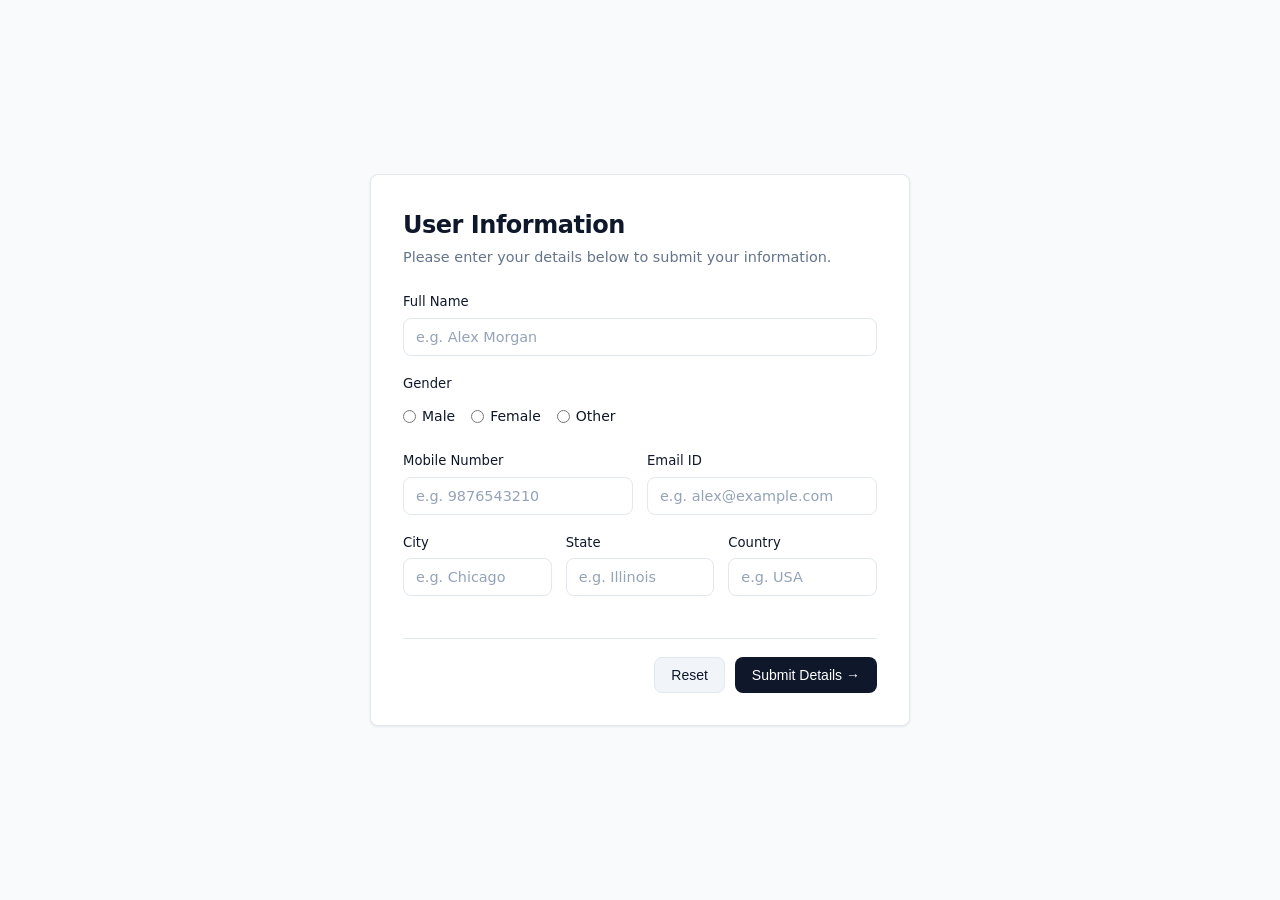
<file: index.html>
<!DOCTYPE html>
<html lang="en">
<head>
  <meta charset="UTF-8">
  <meta name="viewport" content="width=device-width, initial-scale=1.0">
  <title>User Information Form</title>
  <link rel="stylesheet" href="style.css">
</head>
<body>

  <main class="container">
    <div class="card">
      <header class="card-header">
        <h1>User Information</h1>
        <p>Please enter your details below to submit your information.</p>
      </header>

      <form id="userForm" action="display.html" method="GET">
        <!-- Full Name -->
        <div class="form-group">
          <label for="name">Full Name</label>
          <input 
            type="text" 
            id="name" 
            name="name" 
            placeholder="e.g. Alex Morgan" 
            required
            autocomplete="name"
          >
        </div>

        <!-- Gender -->
        <div class="form-group">
          <label class="group-label">Gender</label>
          <div class="radio-group" role="radiogroup" aria-label="Gender">
            <label class="radio-label">
              <input type="radio" name="gender" value="Male" required>
              <span>Male</span>
            </label>
            <label class="radio-label">
              <input type="radio" name="gender" value="Female">
              <span>Female</span>
            </label>
            <label class="radio-label">
              <input type="radio" name="gender" value="Other">
              <span>Other</span>
            </label>
          </div>
        </div>

        <!-- Contact Information Row -->
        <div class="form-row">
          <!-- Mobile Number -->
          <div class="form-group">
            <label for="mobile">Mobile Number</label>
            <input 
              type="tel" 
              id="mobile" 
              name="mobile" 
              placeholder="e.g. 9876543210" 
              pattern="[0-9]{10}"
              title="Please enter a valid 10-digit mobile number" 
              required
              autocomplete="tel"
            >
          </div>

          <!-- Email ID -->
          <div class="form-group">
            <label for="email">Email ID</label>
            <input 
              type="email" 
              id="email" 
              name="email" 
              placeholder="e.g. alex@example.com" 
              required
              autocomplete="email"
            >
          </div>
        </div>

        <!-- Location Information -->
        <div class="form-row form-row-3">
          <!-- City -->
          <div class="form-group">
            <label for="city">City</label>
            <input 
              type="text" 
              id="city" 
              name="city" 
              placeholder="e.g. Chicago" 
              required
              autocomplete="address-level2"
            >
          </div>

          <!-- State -->
          <div class="form-group">
            <label for="state">State</label>
            <input 
              type="text" 
              id="state" 
              name="state" 
              placeholder="e.g. Illinois" 
              required
              autocomplete="address-level1"
            >
          </div>

          <!-- Country -->
          <div class="form-group">
            <label for="country">Country</label>
            <input 
              type="text" 
              id="country" 
              name="country" 
              placeholder="e.g. USA" 
              required
              autocomplete="country-name"
            >
          </div>
        </div>

        <!-- Actions -->
        <div class="form-actions">
          <button type="reset" class="btn btn-secondary">Reset</button>
          <button type="submit" class="btn btn-primary">Submit Details &rarr;</button>
        </div>
      </form>
    </div>
  </main>

  <script>
    // Save to localStorage as a backup when form is submitted
    document.getElementById('userForm').addEventListener('submit', function(e) {
      const formData = new FormData(this);
      const data = {
        name: formData.get('name'),
        gender: formData.get('gender'),
        mobile: formData.get('mobile'),
        email: formData.get('email'),
        city: formData.get('city'),
        state: formData.get('state'),
        country: formData.get('country'),
        submittedAt: new Date().toLocaleString()
      };
      
      // Store in localStorage for cross-page persistence
      try {
        localStorage.setItem('latestUserData', JSON.stringify(data));
      } catch (err) {
        console.warn('Storage error:', err);
      }
    });
  </script>
</body>
</html>
</file>
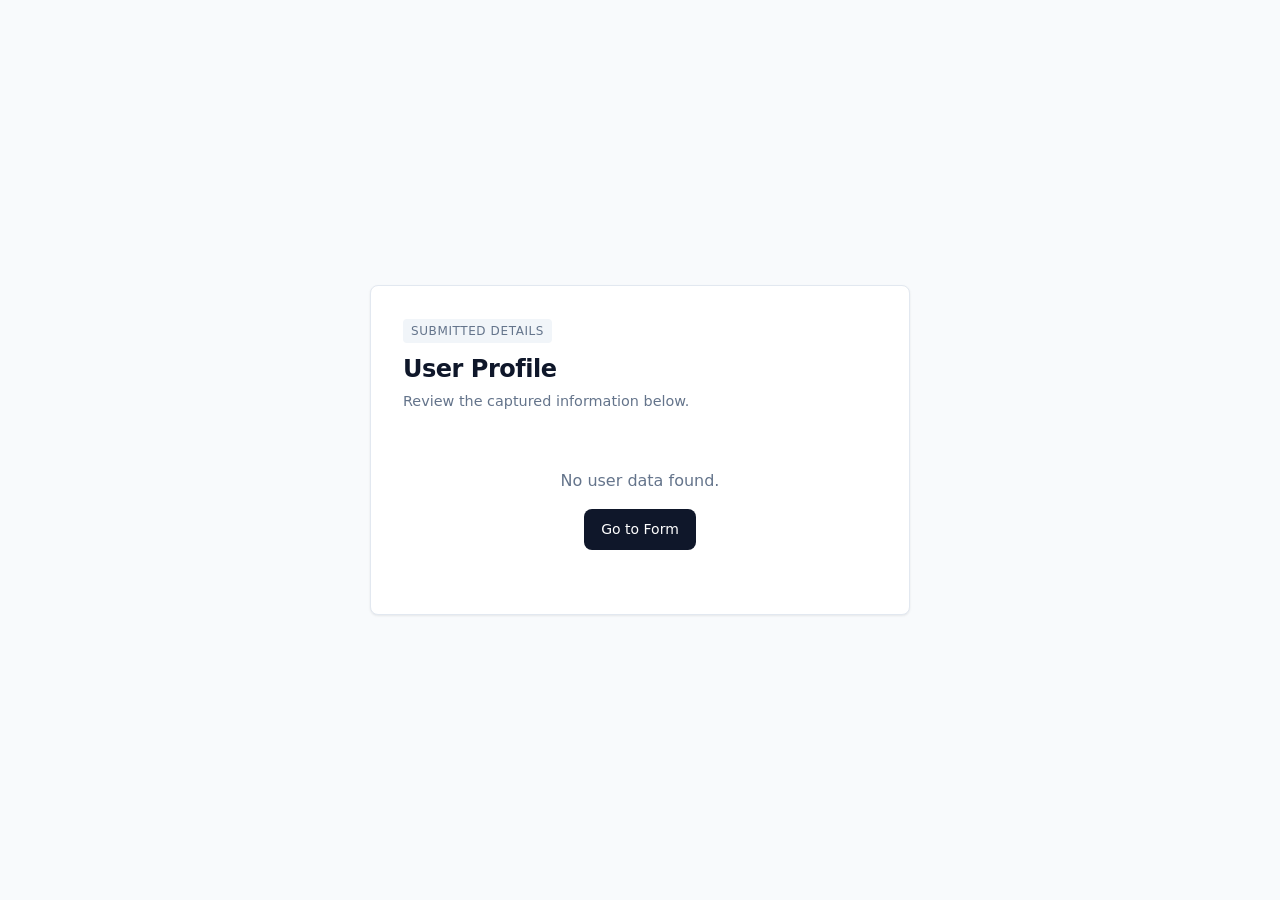
<file: display.html>
<!DOCTYPE html>
<html lang="en">
<head>
  <meta charset="UTF-8">
  <meta name="viewport" content="width=device-width, initial-scale=1.0">
  <title>User Information | Details</title>
  <link rel="stylesheet" href="style.css">
</head>
<body>

  <main class="container">
    <div class="card">
      <header class="card-header">
        <div class="badge">Submitted Details</div>
        <h1>User Profile</h1>
        <p>Review the captured information below.</p>
      </header>

      <div id="contentArea">
        <!-- Rendered via JavaScript -->
        <div id="emptyState" class="empty-state" style="display: none;">
          <p>No user data found.</p>
          <a href="index.html" class="btn btn-primary">Go to Form</a>
        </div>

        <div id="detailsCard" style="display: none;">
          <dl class="details-list">
            <div class="detail-item">
              <dt>Full Name</dt>
              <dd id="displayName">-</dd>
            </div>

            <div class="detail-item">
              <dt>Gender</dt>
              <dd id="displayGender">-</dd>
            </div>

            <div class="detail-item">
              <dt>Mobile Number</dt>
              <dd id="displayMobile">-</dd>
            </div>

            <div class="detail-item">
              <dt>Email ID</dt>
              <dd id="displayEmail">-</dd>
            </div>

            <div class="detail-item">
              <dt>City</dt>
              <dd id="displayCity">-</dd>
            </div>

            <div class="detail-item">
              <dt>State</dt>
              <dd id="displayState">-</dd>
            </div>

            <div class="detail-item">
              <dt>Country</dt>
              <dd id="displayCountry">-</dd>
            </div>
          </dl>

          <footer class="display-actions">
            <a href="index.html" class="btn btn-secondary">&larr; Back to Form</a>
            <button onclick="window.print()" class="btn btn-primary">Print Details</button>
          </footer>
        </div>
      </div>
    </div>
  </main>

  <script>
    // Extract user details using JavaScript
    function getUserData() {
      const params = new URLSearchParams(window.location.search);
      
      // 1. Check if parameters exist in URL query string
      if (params.has('name') || params.has('email')) {
        return {
          name: params.get('name') || '',
          gender: params.get('gender') || '',
          mobile: params.get('mobile') || '',
          email: params.get('email') || '',
          city: params.get('city') || '',
          state: params.get('state') || '',
          country: params.get('country') || ''
        };
      }

      // 2. Fallback to localStorage if no URL query params
      try {
        const stored = localStorage.getItem('latestUserData');
        if (stored) {
          return JSON.parse(stored);
        }
      } catch (err) {
        console.warn('Could not read from localStorage:', err);
      }

      return null;
    }

    // Render data onto the page using JavaScript DOM manipulation
    function renderUserDetails() {
      const data = getUserData();
      const emptyState = document.getElementById('emptyState');
      const detailsCard = document.getElementById('detailsCard');

      if (!data || !data.name) {
        emptyState.style.display = 'block';
        detailsCard.style.display = 'none';
        return;
      }

      document.getElementById('displayName').textContent = data.name;
      document.getElementById('displayGender').textContent = data.gender || 'Not specified';
      document.getElementById('displayMobile').textContent = data.mobile || '-';
      document.getElementById('displayEmail').textContent = data.email || '-';
      document.getElementById('displayCity').textContent = data.city || '-';
      document.getElementById('displayState').textContent = data.state || '-';
      document.getElementById('displayCountry').textContent = data.country || '-';

      emptyState.style.display = 'none';
      detailsCard.style.display = 'block';
    }

    // Run when the DOM is loaded
    document.addEventListener('DOMContentLoaded', renderUserDetails);
  </script>
</body>
</html>
</file>
<file: style.css>
/* ======================================================
   Simple & Minimal Design System
   ====================================================== */

:root {
  --bg-page: #f8fafc;
  --bg-card: #ffffff;
  --text-main: #0f172a;
  --text-muted: #64748b;
  --border-color: #e2e8f0;
  --border-focus: #0f172a;
  --primary-color: #0f172a;
  --primary-hover: #1e293b;
  --secondary-bg: #f1f5f9;
  --secondary-hover: #e2e8f0;
  --radius: 8px;
  --font-sans: system-ui, -apple-system, BlinkMacSystemFont, "Segoe UI", Roboto, "Helvetica Neue", Arial, sans-serif;
  --shadow-sm: 0 1px 3px rgba(0, 0, 0, 0.05), 0 1px 2px rgba(0, 0, 0, 0.03);
}

/* Reset & Basics */
* {
  box-sizing: border-box;
  margin: 0;
  padding: 0;
}

body {
  font-family: var(--font-sans);
  background-color: var(--bg-page);
  color: var(--text-main);
  line-height: 1.5;
  min-height: 100vh;
  display: flex;
  align-items: center;
  justify-content: center;
  padding: 24px 16px;
}

/* Main Container & Card */
.container {
  width: 100%;
  max-width: 540px;
}

.card {
  background: var(--bg-card);
  border: 1px solid var(--border-color);
  border-radius: var(--radius);
  padding: 32px;
  box-shadow: var(--shadow-sm);
}

/* Card Header */
.card-header {
  margin-bottom: 24px;
}

.card-header h1 {
  font-size: 1.5rem;
  font-weight: 600;
  color: var(--text-main);
  letter-spacing: -0.02em;
}

.card-header p {
  color: var(--text-muted);
  font-size: 0.9rem;
  margin-top: 4px;
}

.badge {
  display: inline-block;
  background-color: var(--secondary-bg);
  color: var(--text-muted);
  font-size: 0.75rem;
  font-weight: 500;
  padding: 3px 8px;
  border-radius: 4px;
  margin-bottom: 8px;
  text-transform: uppercase;
  letter-spacing: 0.05em;
}

/* Form Styles */
.form-group {
  margin-bottom: 18px;
}

.form-row {
  display: grid;
  grid-template-columns: 1fr 1fr;
  gap: 14px;
}

.form-row-3 {
  grid-template-columns: 1fr 1fr 1fr;
}

@media (max-width: 480px) {
  .form-row,
  .form-row-3 {
    grid-template-columns: 1fr;
    gap: 0;
  }
}

label,
.group-label {
  display: block;
  font-size: 0.825rem;
  font-weight: 500;
  color: var(--text-main);
  margin-bottom: 6px;
}

input[type="text"],
input[type="tel"],
input[type="email"] {
  width: 100%;
  padding: 10px 12px;
  font-size: 0.9rem;
  font-family: inherit;
  color: var(--text-main);
  background-color: #fff;
  border: 1px solid var(--border-color);
  border-radius: var(--radius);
  outline: none;
  transition: border-color 0.15s ease, box-shadow 0.15s ease;
}

input[type="text"]::placeholder,
input[type="tel"]::placeholder,
input[type="email"]::placeholder {
  color: #94a3b8;
}

input[type="text"]:focus,
input[type="tel"]:focus,
input[type="email"]:focus {
  border-color: var(--border-focus);
  box-shadow: 0 0 0 1px var(--border-focus);
}

/* Radio Group */
.radio-group {
  display: flex;
  gap: 16px;
  padding: 6px 0;
}

.radio-label {
  display: inline-flex;
  align-items: center;
  gap: 6px;
  font-size: 0.875rem;
  color: var(--text-main);
  cursor: pointer;
  margin-bottom: 0;
}

.radio-label input[type="radio"] {
  accent-color: var(--primary-color);
  cursor: pointer;
}

/* Buttons */
.form-actions,
.display-actions {
  display: flex;
  justify-content: flex-end;
  gap: 10px;
  margin-top: 24px;
  padding-top: 18px;
  border-top: 1px solid var(--border-color);
}

.btn {
  display: inline-flex;
  align-items: center;
  justify-content: center;
  padding: 9px 16px;
  font-size: 0.875rem;
  font-weight: 500;
  border-radius: var(--radius);
  text-decoration: none;
  cursor: pointer;
  border: 1px solid transparent;
  transition: background-color 0.15s ease, border-color 0.15s ease;
}

.btn-primary {
  background-color: var(--primary-color);
  color: #ffffff;
}

.btn-primary:hover {
  background-color: var(--primary-hover);
}

.btn-secondary {
  background-color: var(--secondary-bg);
  color: var(--text-main);
  border-color: var(--border-color);
}

.btn-secondary:hover {
  background-color: var(--secondary-hover);
}

/* Details Page / Key-Value List */
.details-list {
  display: grid;
  gap: 12px;
}

.detail-item {
  display: flex;
  justify-content: space-between;
  align-items: baseline;
  padding: 10px 0;
  border-bottom: 1px solid var(--border-color);
}

.detail-item:last-child {
  border-bottom: none;
}

.detail-item dt {
  font-size: 0.85rem;
  color: var(--text-muted);
  font-weight: 500;
}

.detail-item dd {
  font-size: 0.925rem;
  color: var(--text-main);
  font-weight: 500;
  text-align: right;
  word-break: break-word;
  max-width: 60%;
}

/* Empty State */
.empty-state {
  text-align: center;
  padding: 32px 16px;
}

.empty-state p {
  color: var(--text-muted);
  margin-bottom: 16px;
}

/* Print Optimization */
@media print {
  body {
    background: white;
    padding: 0;
  }
  .card {
    border: none;
    box-shadow: none;
    padding: 0;
  }
  .display-actions {
    display: none;
  }
}
</file>
